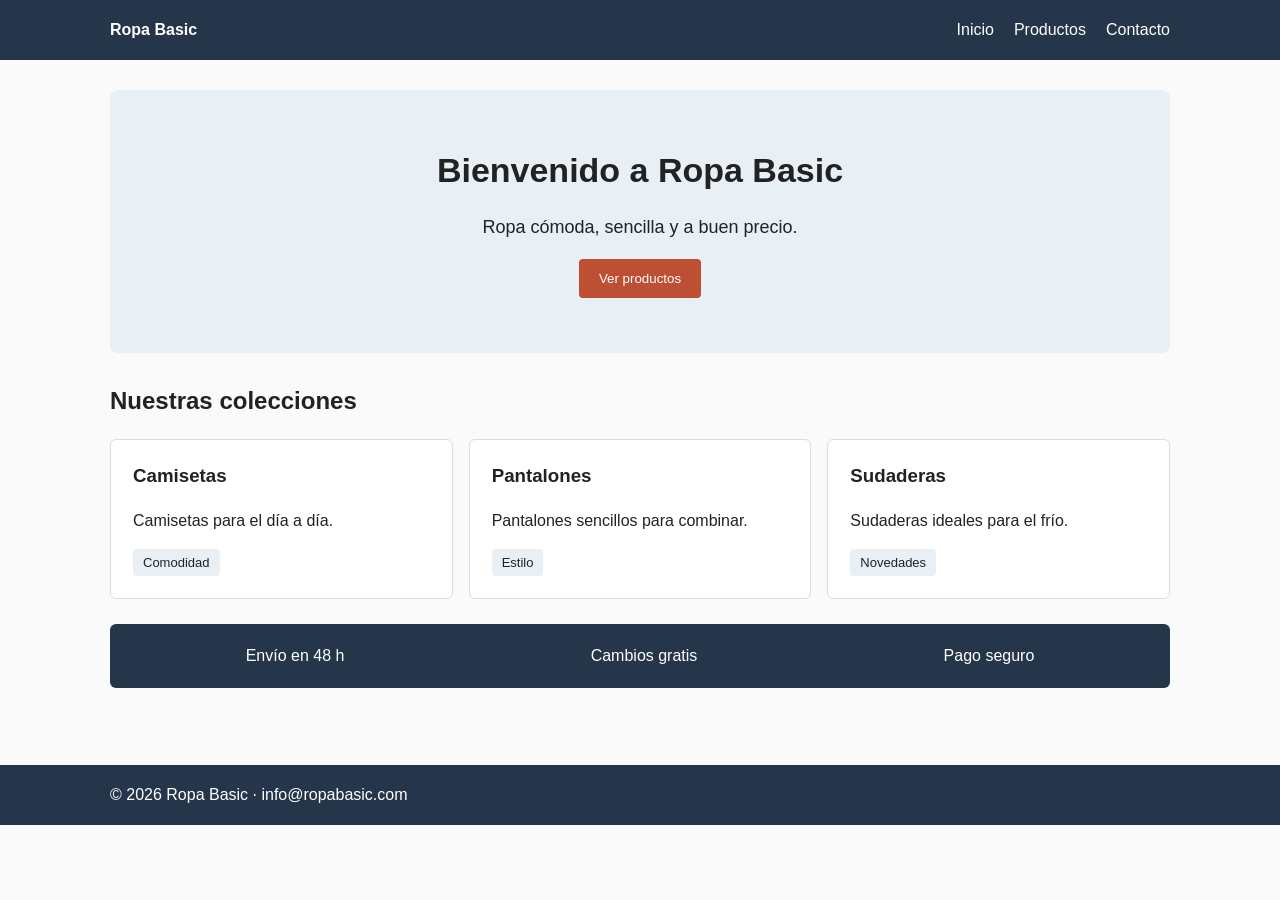
<file: index.html>
<!DOCTYPE html>
<html lang="es">
<head>
    <meta charset="UTF-8">
    <meta name="viewport" content="width=device-width, initial-scale=1.0">
    <title>Ropa Basic - Inicio</title>
    <link rel="stylesheet" href="global.css">
</head>
<body>
    <header class="menu">
        <nav class="contenidor">
            <strong>Ropa Basic</strong>
            <a href="index.html">Inicio</a>
            <a href="productes.html">Productos</a>
            <a href="contacte.html">Contacto</a>
        </nav>
    </header>

    <main class="contenidor">
        <section class="hero">
            <h1>Bienvenido a Ropa Basic</h1>
            <p>Ropa cómoda, sencilla y a buen precio.</p>
            <form action="productes.html">
                <button type="submit">Ver productos</button>
            </form>
        </section>

        <h2>Nuestras colecciones</h2>
        <section class="colleccions">
            <article class="carta">
                <h3>Camisetas</h3>
                <p>Camisetas para el día a día.</p>
                <span>Comodidad</span>
            </article>
            <article class="carta">
                <h3>Pantalones</h3>
                <p>Pantalones sencillos para combinar.</p>
                <span>Estilo</span>
            </article>
            <article class="carta">
                <h3>Sudaderas</h3>
                <p>Sudaderas ideales para el frío.</p>
                <span>Novedades</span>
            </article>
        </section>

        <section class="beneficis" aria-label="Ventajas">
            <span>Envío en 48 h</span>
            <span>Cambios gratis</span>
            <span>Pago seguro</span>
        </section>
    </main>

    <footer>
        <div class="contenidor">© 2026 Ropa Basic · info@ropabasic.com</div>
    </footer>
</body>
</html>
</file>
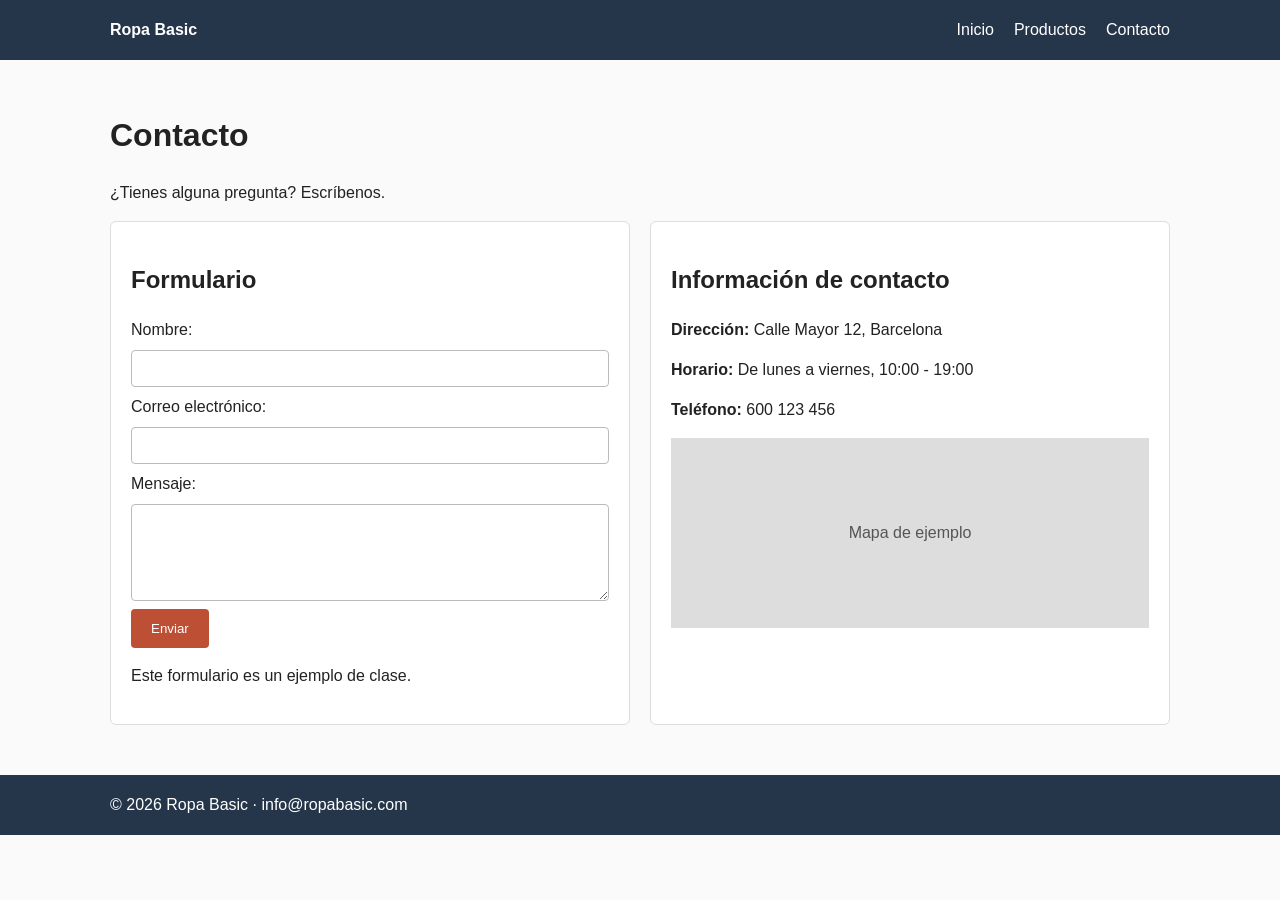
<file: contacte.html>
<!DOCTYPE html>
<html lang="es">
<head>
    <meta charset="UTF-8">
    <meta name="viewport" content="width=device-width, initial-scale=1.0">
    <title>Ropa Basic - Contacto</title>
    <link rel="stylesheet" href="global.css">
</head>
<body>
    <header class="menu">
        <nav class="contenidor">
            <strong>Ropa Basic</strong>
            <a href="index.html">Inicio</a>
            <a href="productes.html">Productos</a>
            <a href="contacte.html">Contacto</a>
        </nav>
    </header>

    <main class="contenidor">
        <h1>Contacto</h1>
        <p>¿Tienes alguna pregunta? Escríbenos.</p>

        <div class="contacto-grid">
            <section class="caja">
                <h2>Formulario</h2>
                <form action="#">
                    <label for="nombre">Nombre:</label>
                    <input type="text" id="nombre" name="nombre" required>

                    <label for="email">Correo electrónico:</label>
                    <input type="email" id="email" name="email" required>

                    <label for="mensaje">Mensaje:</label>
                    <textarea id="mensaje" name="mensaje" rows="5" required></textarea>

                    <button type="submit">Enviar</button>
                </form>
                <p>Este formulario es un ejemplo de clase.</p>
            </section>

            <section class="caja">
                <h2>Información de contacto</h2>
                <p><strong>Dirección:</strong> Calle Mayor 12, Barcelona</p>
                <p><strong>Horario:</strong> De lunes a viernes, 10:00 - 19:00</p>
                <p><strong>Teléfono:</strong> 600 123 456</p>
                <div class="mapa">Mapa de ejemplo</div>
            </section>
        </div>
    </main>

    <footer>
        <div class="contenidor">© 2026 Ropa Basic · info@ropabasic.com</div>
    </footer>
</body>
</html>
</file>
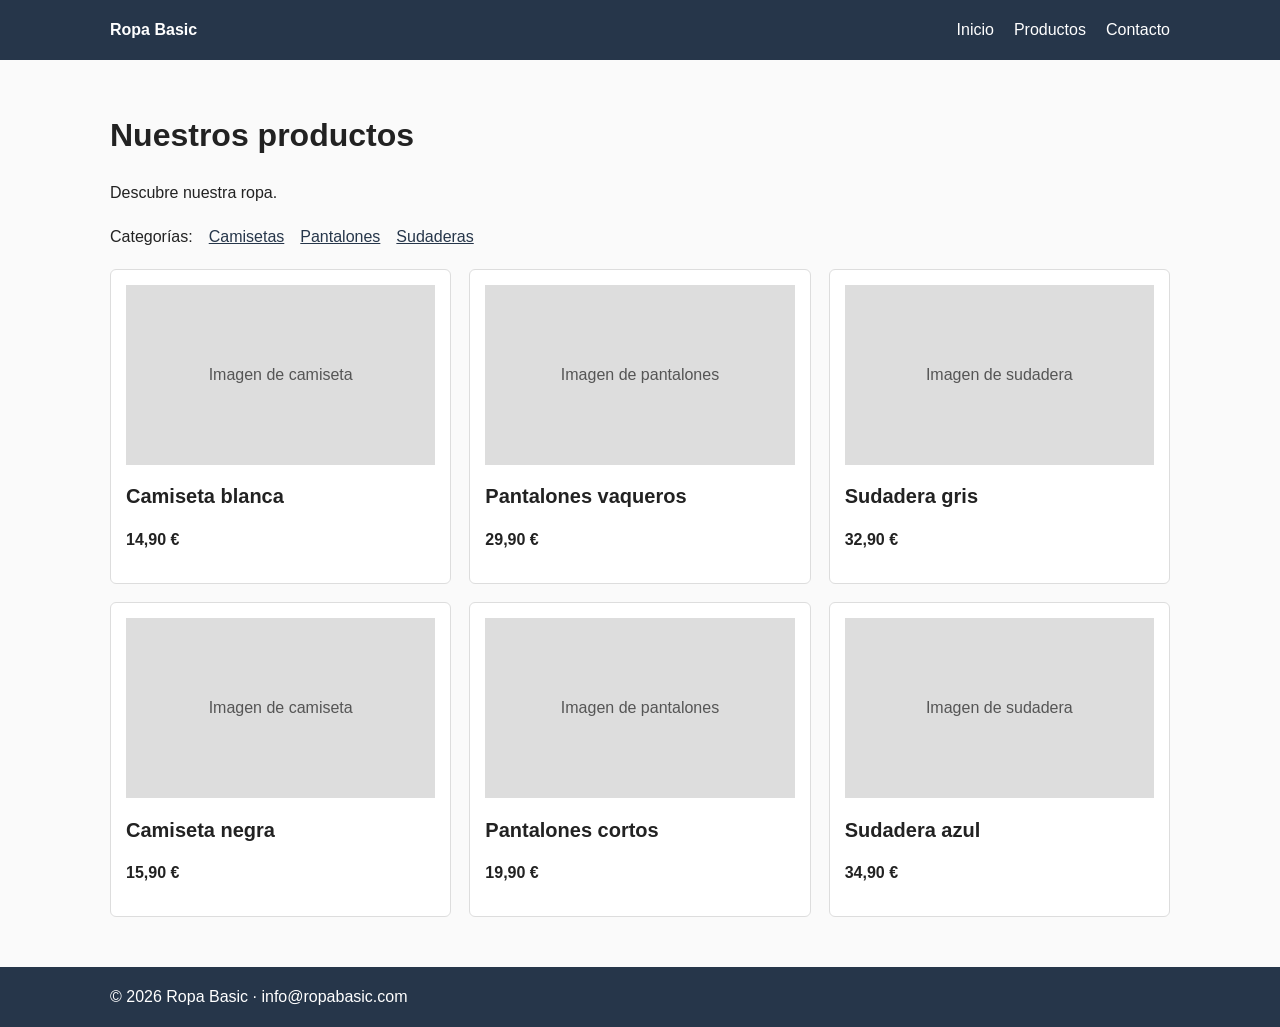
<file: productes.html>
<!DOCTYPE html>
<html lang="es">
<head>
    <meta charset="UTF-8">
    <meta name="viewport" content="width=device-width, initial-scale=1.0">
    <title>Ropa Basic - Productos</title>
    <link rel="stylesheet" href="global.css">
</head>
<body>
    <header class="menu">
        <nav class="contenidor">
            <strong>Ropa Basic</strong>
            <a href="index.html">Inicio</a>
            <a href="productes.html">Productos</a>
            <a href="contacte.html">Contacto</a>
        </nav>
    </header>

    <main class="contenidor">
        <h1>Nuestros productos</h1>
        <p>Descubre nuestra ropa.</p>

        <div class="filtres">
            <span>Categorías:</span>
            <a href="#camisetas">Camisetas</a>
            <a href="#pantalones">Pantalones</a>
            <a href="#sudaderas">Sudaderas</a>
        </div>

        <section class="productes">
            <article class="producte" id="camisetas">
                <div class="imatge-producte">Imagen de camiseta</div>
                <h2>Camiseta blanca</h2>
                <p>14,90 €</p>
            </article>
            <article class="producte" id="pantalones">
                <div class="imatge-producte">Imagen de pantalones</div>
                <h2>Pantalones vaqueros</h2>
                <p>29,90 €</p>
            </article>
            <article class="producte" id="sudaderas">
                <div class="imatge-producte">Imagen de sudadera</div>
                <h2>Sudadera gris</h2>
                <p>32,90 €</p>
            </article>
            <article class="producte">
                <div class="imatge-producte">Imagen de camiseta</div>
                <h2>Camiseta negra</h2>
                <p>15,90 €</p>
            </article>
            <article class="producte">
                <div class="imatge-producte">Imagen de pantalones</div>
                <h2>Pantalones cortos</h2>
                <p>19,90 €</p>
            </article>
            <article class="producte">
                <div class="imatge-producte">Imagen de sudadera</div>
                <h2>Sudadera azul</h2>
                <p>34,90 €</p>
            </article>
        </section>
    </main>

    <footer>
        <div class="contenidor">© 2026 Ropa Basic · info@ropabasic.com</div>
    </footer>
</body>
</html>
</file>
<file: global.css>
* {
    box-sizing: border-box;
}
body {
    margin: 0;
    font-family: Arial, sans-serif;
    color: #222;
    background: #fafafa;
    line-height: 1.5;
}
.contenidor {
    max-width: 1100px;
    margin: auto;
    padding-left: 20px;
    padding-right: 20px;
}
.menu {
    position: fixed;
    top: 0;
    left: 0;
    width: 100%;
    background: #26364a;
    color: white;
    z-index: 10;
}
.menu nav {
    min-height: 60px;
    display: flex;
    align-items: center;
    gap: 20px;
}
.menu strong { margin-right: auto; }
.menu a { color: white; text-decoration: none; }
.menu a:hover { text-decoration: underline; }
main.contenidor {
    padding-top: 90px;
    padding-bottom: 50px;
    min-height: 85vh;
}
footer {
    background: #26364a;
    color: white;
    padding: 18px 0;
}

/* Página principal */
.hero {
    background: #e8eff5;
    text-align: center;
    padding: 55px 25px;
    border-radius: 8px;
    margin-bottom: 30px;
}
.hero h1 { font-size: 34px; margin: 0; }
.hero p { font-size: 18px; }
button {
    background: #bd4f35;
    color: white;
    border: 0;
    border-radius: 4px;
    padding: 12px 20px;
    cursor: pointer;
}
button:hover { background: #963a24; }
.colleccions {
    display: grid;
    grid-template-columns: repeat(3, 1fr);
    gap: 16px;
}
.carta {
    background: white;
    border: 1px solid #ddd;
    padding: 22px;
    border-radius: 6px;
}
.carta h3 { margin-top: 0; }
.carta span {
    display: inline-block;
    padding: 4px 10px;
    background: #e8eff5;
    border-radius: 4px;
    font-size: 13px;
}

.beneficis {
    display: flex;
    justify-content: space-around;
    flex-wrap: wrap;
    gap: 15px;
    margin-top: 25px;
    padding: 20px;
    background: #26364a;
    color: white;
    border-radius: 6px;
}

/* Página de productos */
.filtres {
    display: flex;
    flex-wrap: wrap;
    gap: 16px;
    margin: 20px 0;
}
.filtres a { color: #26364a; }
.productes {
    display: flex;
    flex-wrap: wrap;
    gap: 18px;
}
.producte {
    flex: 1 1 260px;
    background: white;
    border: 1px solid #ddd;
    padding: 15px;
    border-radius: 6px;
}
.imatge-producte {
    height: 180px;
    background: #ddd;
    color: #555;
    display: flex;
    align-items: center;
    justify-content: center;
}
.producte h2 { font-size: 20px; }
.producte p { font-weight: bold; }

/* Página de contacto */
.contacto-grid {
    display: grid;
    grid-template-columns: 1fr 1fr;
    gap: 20px;
}
.caja {
    background: white;
    border: 1px solid #ddd;
    padding: 20px;
    border-radius: 6px;
}
.caja form {
    display: flex;
    flex-direction: column;
    gap: 8px;
}
.caja input, .caja textarea {
    width: 100%;
    padding: 10px;
    border: 1px solid #bbb;
    border-radius: 4px;
    font-family: Arial, sans-serif;
}
.caja button { align-self: flex-start; }
.mapa {
    height: 190px;
    background: #ddd;
    color: #555;
    display: flex;
    align-items: center;
    justify-content: center;
    margin-top: 15px;
}

/* Diseño para pantallas pequeñas */
@media (max-width: 700px) {
    .colleccions, .contacto-grid {
        grid-template-columns: 1fr;
    }
    .menu nav {
        flex-wrap: wrap;
        gap: 12px;
        padding-top: 8px;
        padding-bottom: 8px;
    }
    .menu strong { width: 100%; }
    main.contenidor { padding-top: 110px; }
    .hero h1 { font-size: 28px; }
}
</file>
